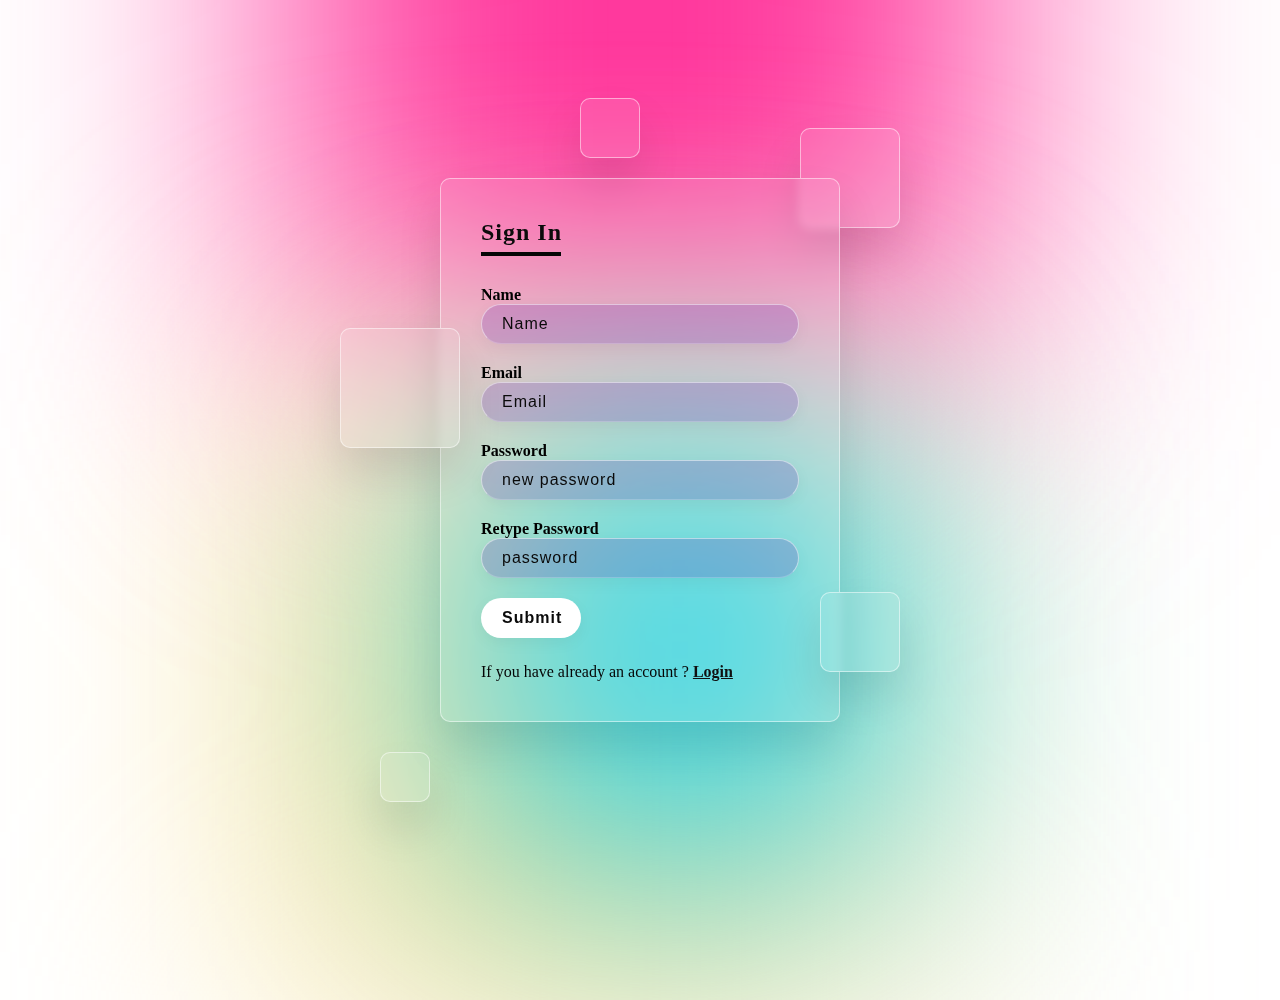
<file: create.html>
<!DOCTYPE html>
<html>
<head>
	<title>create account</title>
	<link rel="stylesheet" type="text/css" href="style.css">
</head>
<body>
	<section>
		<div class="color"></div>
		<div class="color"></div>
		<div class="color"></div>
		<div class="box">
			<div class="square" style="--i:0;"></div>
			<div class="square" style="--i:1;"></div>
			<div class="square" style="--i:2;"></div>
			<div class="square" style="--i:3;"></div>
			<div class="square" style="--i:4;"></div>
			<div class="container">
				<div class="form">
					<h2>Sign In</h2>
					<form>
						<div class="inputbox"><b>Name</b>
							<input type="text" placeholder="Name">
						</div>
                      
                        <div class="inputbox"><b>Email</b>
							<input type="email" placeholder="Email">
						</div>
						<div class="inputbox"><b>Password</b>
							<input type="password" placeholder="new password">
						</div>

						<div class="inputbox"><b>Retype Password</b>
							<input type="password" placeholder="password">
						</div>
						
						<div class="inputbox">
							<input type="submit" placeholder="username">
						</div>
						<p class="forget">If you have already an account ? <a href="Login.html">Login</a></p>
					</form>
				</div>
			</div>
		</div>
	</section>

</body>

</html>
</file>
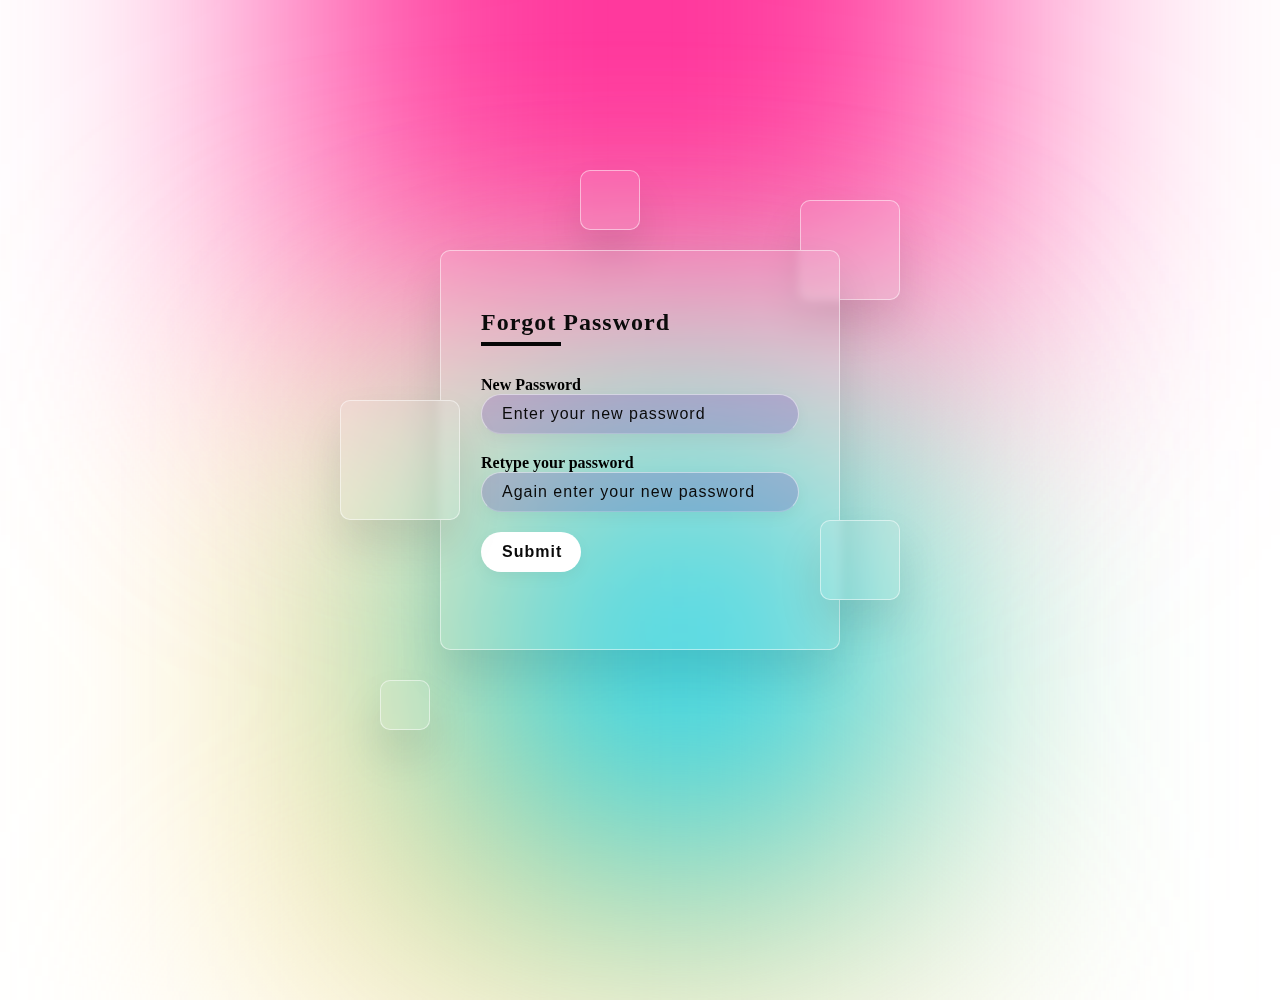
<file: forgot.html>
<!DOCTYPE html>
<html>
<head>
	<title>Login Form</title>
	<link rel="stylesheet" type="text/css" href="style.css">
</head>
<body>
	<section>
		<div class="color"></div>
		<div class="color"></div>
		<div class="color"></div>
		<div class="box">
			<div class="square" style="--i:0;"></div>
			<div class="square" style="--i:1;"></div>
			<div class="square" style="--i:2;"></div>
			<div class="square" style="--i:3;"></div>
			<div class="square" style="--i:4;"></div>
			<div class="container">
				<div class="form">
					<h2>Forgot Password</h2>
					<form>
						<div class="inputbox"><b>New Password</b>
							<input type="password" placeholder="Enter your new password">
						</div>
                        <div class="inputbox"><b>Retype your password</b>
							<input type="password" placeholder="Again enter your new password">
						</div>
						<div class="inputbox">
							<input type="submit" placeholder="username">
						</div>

					</form>
				</div>
			</div>
		</div>
	</section>


</body>
</html>
</file>
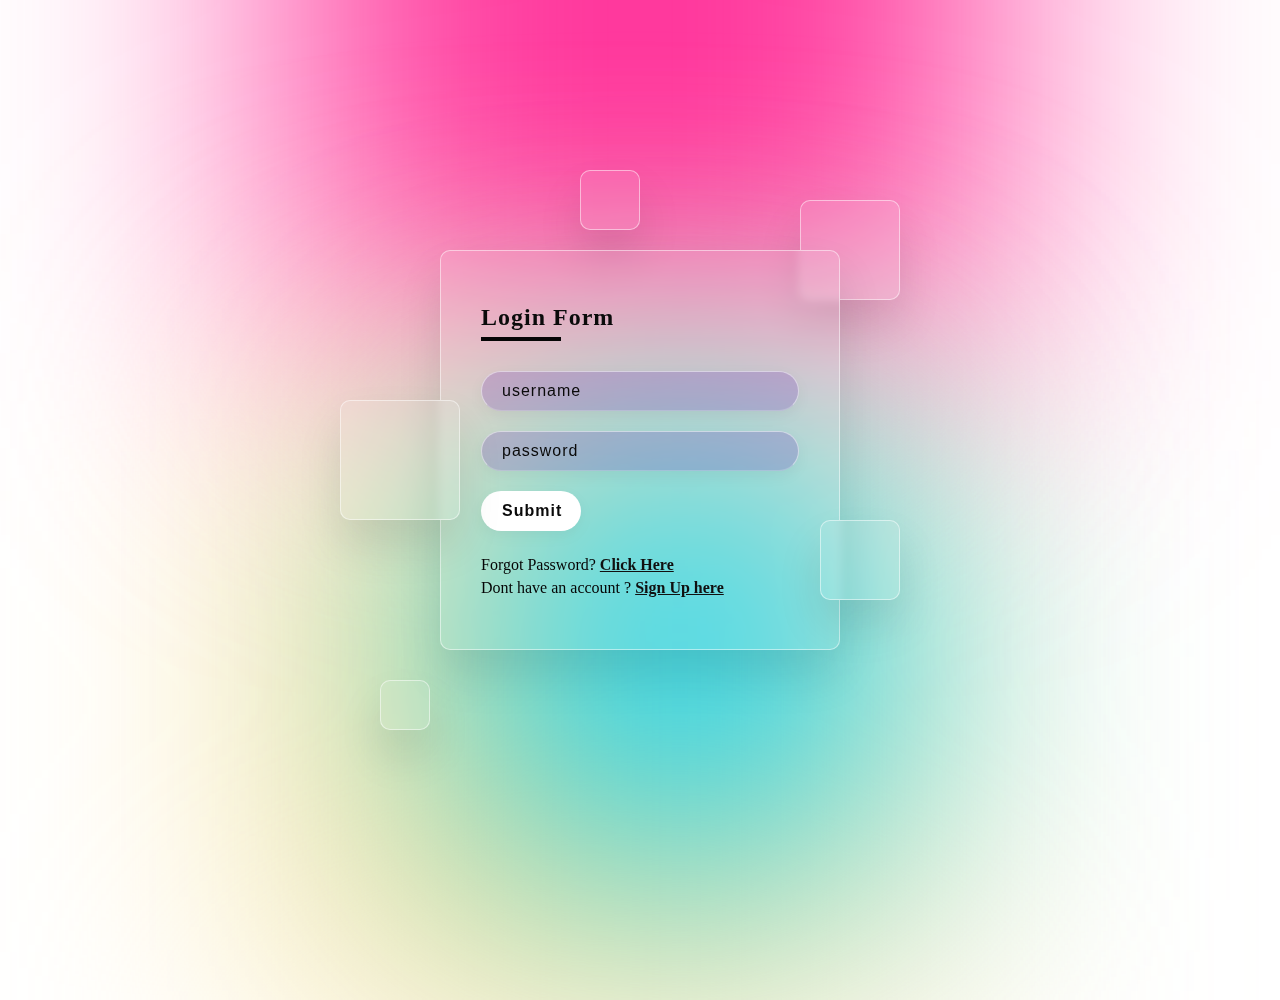
<file: Login.html>
<!DOCTYPE html>
<html>
<head>
	<title>Login Form</title>
	<link rel="stylesheet" type="text/css" href="style.css">
</head>
<body>
	<section>
		<div class="color"></div>
		<div class="color"></div>
		<div class="color"></div>
		<div class="box">
			<div class="square" style="--i:0;"></div>
			<div class="square" style="--i:1;"></div>
			<div class="square" style="--i:2;"></div>
			<div class="square" style="--i:3;"></div>
			<div class="square" style="--i:4;"></div>
			<div class="container">
				<div class="form">
					<h2>Login Form</h2>
					<form>
						<div class="inputbox">
							<input type="text" placeholder="username">
						</div>
						<div class="inputbox">
							<input type="password" placeholder="password">
						</div>
						<div class="inputbox">
							<input type="submit" placeholder="username">
						</div>
						<p class="forget">Forgot Password? <a href="forgot.html">Click Here</a></p>
						<p class="forget">Dont have an account ? <a href="create.html">Sign Up here</a></p>
					</form>
				</div>
			</div>
		</div>
	</section>


</body>
</html>
</file>
<file: style.css>
*{
	margin: 0;
	padding: 0;
	box-sizing: border-box;
}
body{
	overflow: hidden;
}
section{
	display: flex;
	justify-content: center;
	align-items: center;
	min-height: 100vh;
	background-color: linear-gradient(to bottom ,#030303,#000000);

}
section .color{
	position: absolute;
	filter: blur(150px);
}
section .color:nth-child(1)
{
	top: -350px;
	width: 700px;
	height: 700px;
	background: #ff359b;
}
section .color:nth-child(2)
{
	bottom: -100px;
	left: 300px;
	width: 600px;
	height: 600px;
	background: #ffdd87;
}
section .color:nth-child(3)
{
	bottom: 50px;
	right: 400px;
	width: 400px;
	height: 400px;
	background: #00d2ff;
}
.box{
	position: relative;
}

.container{
	position: relative;
	width: 400px;
	min-height: 400px;
	background: rgba(255,255,255,0.1);
	border-radius: 10px;
	display: flex;
	justify-content: center;
	align-items: center;
	backdrop-filter:blur(5px);
	box-shadow: 0 25px 45px rgba(0,0,0,0.1);
	border:1px solid rgba(255,255,255,0.5);
	border-bottom:1px solid rgba(255,255,255,0.5);
	border-right: :1px solid rgba(255,255,255,0.5);
}


.form{
	position: relative;
	width: 100%;
	height: 100%;
	padding:40px;
}
.form h2{
	position: relative;
	color: #0b0b0b;
	font-size: 24px;
	letter-spacing: 1px;
	margin-bottom: 40px;
}
.form h2::before{
	content: '';
	position: absolute;
	left: 0;
	bottom:-10px;
	width: 80px;
	height: 4px;
	background: #060606;


}
.form .inputbox{
	width: 100%;
	margin-top: 20px;

}
.form .inputbox input{
	width: 100%;
	background: rgba(96, 21, 177, 0.2);
	border:none;
	outline: none;
	padding: 10px 20px;
	border-radius: 35px;
	border:1px solid rgba(255,255,255,0.5);
	border-bottom:1px solid rgba(255,255,255,0.2);
	border-right: :1px solid rgba(255,255,255,0.2);
	font-size: 16px;
	letter-spacing: 1px;
	color: #fff;
	box-shadow: 0 5px 15px rgba(0,0,0,0.05);

}

.form .inputbox input::placeholder{
	color: #0a0a0a;
}
.form .inputbox input[type="submit"]{
	background: #fff;
	color: #0a0a0a;
	max-width: 100px;
	cursor: pointer;
	margin-bottom: 20px;
	font-weight: 600;
}
.forget{
	margin-top: 5px;
	color:#050505;

}
.forget a{
	color:#101010;
	font-weight: 600;
}
.box .square{
	position: absolute;
	backdrop-filter:blur(5px);
	box-shadow: 0 25px 45px rgba(0,0,0,0.1);
	border:1px solid rgba(255,255,255,0.5);
	border-bottom:1px solid rgba(255,255,255,0.5);
	border-right: :1px solid rgba(255,255,255,0.5);
	background: rgba(255,255,255,0.1);
	border-radius: 10px;
	animation: animate 10s linear infinite;
	animation-delay: calc(-1s*var(--i));

}
@keyframes animate{
	0%,100%{
		transform: translateY(-40px);
	}
	50%{
		transform: translateY(40px);
	}
}
.box .square:nth-child(1){
	top:-50px;
	right: -60px;
	width: 100px;
	height: 100px;

}
.box .square:nth-child(2){
	top:150px;
	left: -100px;
	width: 120px;
	height: 120px;
	z-index: 2;

}
.box .square:nth-child(3){
	bottom: 50px;
	right: -60px;
	width: 80px;
	height: 80px;
	z-index: 2;

}
.box .square:nth-child(4){
	bottom: -80px;
	left: -60px;
	width: 50px;
	height: 50px;


}
.box .square:nth-child(5){
	top :-80px;
	left: 140px;
	width: 60px;
	height: 60px;


}
</file>
